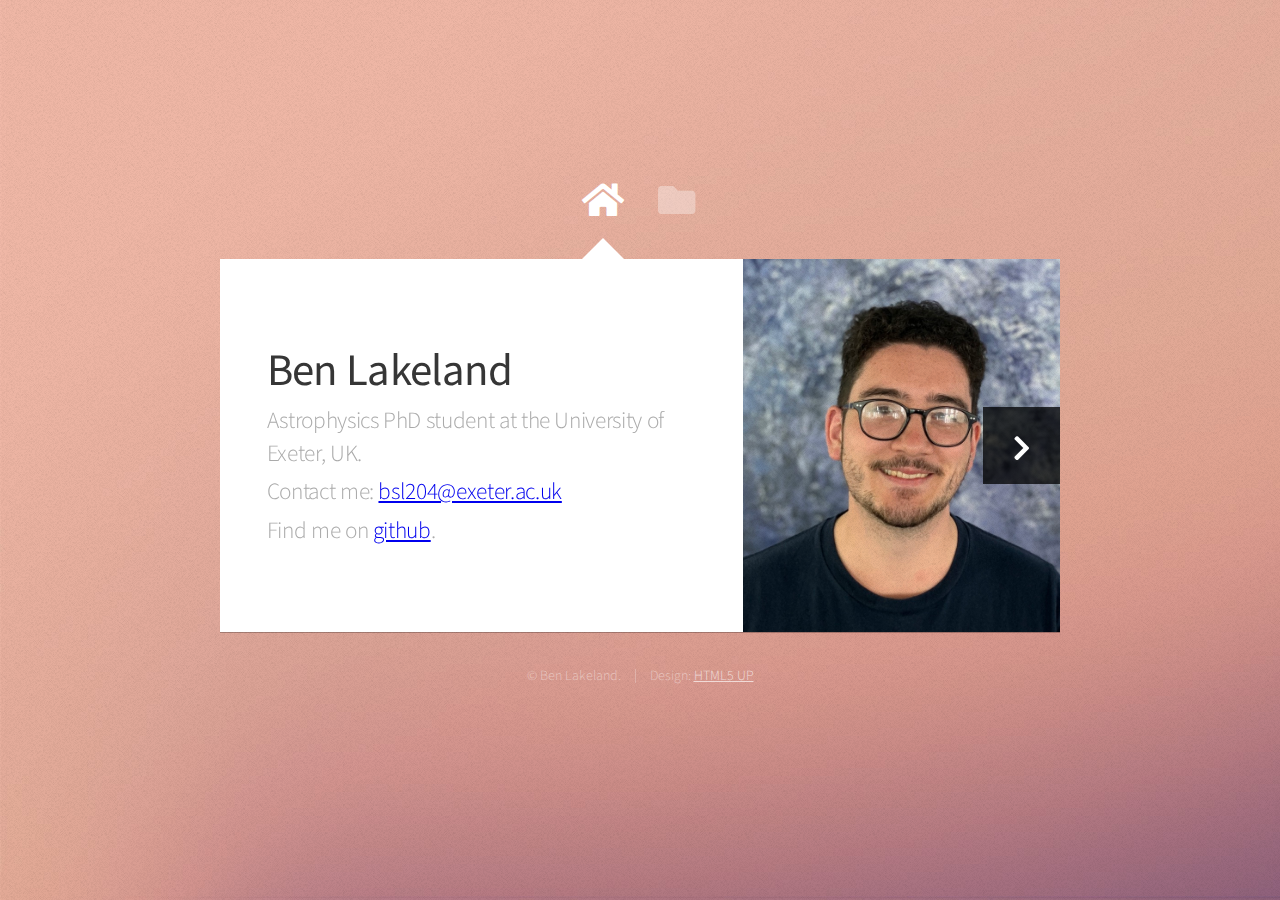
<file: index.html>
<!DOCTYPE HTML>
<!--
	Astral by HTML5 UP
	html5up.net | @ajlkn
	Free for personal and commercial use under the CCA 3.0 license (html5up.net/license)
-->
<html>
	<head>
		<title>Ben Lakeland</title>
		<meta charset="utf-8" />
		<meta name="viewport" content="width=device-width, initial-scale=1, user-scalable=no" />
		<link rel="stylesheet" href="assets/css/main.css" />
		<noscript><link rel="stylesheet" href="assets/css/noscript.css" /></noscript>
	</head>
	<body class="is-preload">

		<!-- Wrapper-->
			<div id="wrapper">

				<!-- Nav -->
					<nav id="nav">
						<a href="#" class="icon solid fa-home"><span>Home</span></a>
						<a href="#work" class="icon solid fa-folder"><span>Work</span></a>
						<!-- <a href="#contact" class="icon solid fa-envelope"><span>Contact</span></a> -->
						<!-- <a href="https://twitter.com/ajlkn" class="icon brands fa-twitter"><span>Twitter</span></a> -->
					</nav>

				<!-- Main -->
					<div id="main">

						<!-- Me -->
							<article id="home" class="panel intro">
								<header>
									<h1>Ben Lakeland</h1>
									<p>Astrophysics PhD student at the University of Exeter, UK.</p>
									<p>Contact me: <a href="mailto:bsl204@exeter.ac.uk">bsl204@exeter.ac.uk</a></p>
									<p>Find me on <a href="https://github.com/BSLakeland/">github</a>.</p>
								</header>
								<a href="#work" class="jumplink pic">
									<span class="arrow icon solid fa-chevron-right"><span>See my work</span></span>
									<img src="images/me.jpg" alt="" />
								</a>
							</article>

						<!-- Work -->
							<article id="work" class="panel">
								<header>
									<h2>Work</h2>
								</header>
								<p> 
									My research primarily focuses on using data-driven techniques to analyse stellar and solar variability. I have also
									worked on using machine-learning techniques to identify young stellar objects using public data catalogues. My CV can be found <A href="CV.pdf"> here</A>
								</p>
								<p>My publications (published and currently under review) are listed below.</p>
								<section>
									<div class="row">
										<div class="col-12 col-12-medium col-12-small">
											<!-- <a href="#" class="image fit"><img src="images/pic01.jpg" alt=""></a> -->
											<h3>First-author papers</h3>

											<li>
												<a href="https://ui.adsabs.harvard.edu/abs/2022MNRAS.514.2736L/abstract">Lakeland & Naylor, 2022, MNRAS 514, 2</a>
											</li>
											<li>
												<a href="https://ui.adsabs.harvard.edu/abs/2023arXiv231116076L/abstract">Lakeland et al., 2024, MNRAS 527, 3</a>
											</li>
											<h3>Co-author papers</h3>
											<li>
												<a href="https://ui.adsabs.harvard.edu/abs/2023MNRAS.tmp.3121R/abstract"> Rescigno et al. (incl. Lakeland), 2024, MNRAS, 527, 3</a>
											</li>
											<li>
												<a href="https://ui.adsabs.harvard.edu/abs/2023MNRAS.523.4353E/abstract"> Elsender, Bate, Lakeland, et al., 2023, MNRAS 523, 3 </a>
											</li>
											<li>
												<a href="https://ui.adsabs.harvard.edu/abs/2023MNRAS.521..354W/abstract">Wilson, Lakeland, et al., 2023, MNRAS 521, 1</a>
											</li>
											<li>
												<a href="https://ui.adsabs.harvard.edu/abs/2021MNRAS.501.4669E/abstract">Eisner et al., 2021, MNRAS 501, 4</a>
											</li>
											<li>
												McWilliam et al. (incl. Lakeland), submitted to MNRAS
											</li>
										</div>
										<!-- <div class="col-4 col-6-medium col-12-small">
											<a href="#" class="image fit"><img src="images/pic02.jpg" alt=""></a>
										</div>
										<div class="col-4 col-6-medium col-12-small">
											<a href="#" class="image fit"><img src="images/pic03.jpg" alt=""></a>
										</div>
										<div class="col-4 col-6-medium col-12-small">
											<a href="#" class="image fit"><img src="images/pic04.jpg" alt=""></a>
										</div>
										<div class="col-4 col-6-medium col-12-small">
											<a href="#" class="image fit"><img src="images/pic05.jpg" alt=""></a>
										</div>
										<div class="col-4 col-6-medium col-12-small">
											<a href="#" class="image fit"><img src="images/pic06.jpg" alt=""></a>
										</div>
										<div class="col-4 col-6-medium col-12-small">
											<a href="#" class="image fit"><img src="images/pic07.jpg" alt=""></a>
										</div>
										<div class="col-4 col-6-medium col-12-small">
											<a href="#" class="image fit"><img src="images/pic08.jpg" alt=""></a>
										</div>
										<div class="col-4 col-6-medium col-12-small">
											<a href="#" class="image fit"><img src="images/pic09.jpg" alt=""></a>
										</div>
										<div class="col-4 col-6-medium col-12-small">
											<a href="#" class="image fit"><img src="images/pic10.jpg" alt=""></a>
										</div>
										<div class="col-4 col-6-medium col-12-small">
											<a href="#" class="image fit"><img src="images/pic11.jpg" alt=""></a>
										</div>
										<div class="col-4 col-6-medium col-12-small">
											<a href="#" class="image fit"><img src="images/pic12.jpg" alt=""></a>
										</div> -->
									</div>
								</section>
							</article>

						<!-- Contact
							<article id="contact" class="panel">
								<header>
									<h2>Contact Me</h2>
								</header>
								<form action="#" method="post">
									<div>
										<div class="row">
											<div class="col-6 col-12-medium">
												<input type="text" name="name" placeholder="Name" />
											</div>
											<div class="col-6 col-12-medium">
												<input type="text" name="email" placeholder="Email" />
											</div>
											<div class="col-12">
												<input type="text" name="subject" placeholder="Subject" />
											</div>
											<div class="col-12">
												<textarea name="message" placeholder="Message" rows="6"></textarea>
											</div>
											<div class="col-12">
												<input type="submit" value="Send Message" />
											</div>
										</div>
									</div>
								</form>
							</article> -->

					</div>

				<!-- Footer -->
					<div id="footer">
						<ul class="copyright">
							<li>&copy; Ben Lakeland.</li><li>Design: <a href="http://html5up.net">HTML5 UP</a></li>
						</ul>
					</div>

			</div>

		<!-- Scripts -->
			<script src="assets/js/jquery.min.js"></script>
			<script src="assets/js/browser.min.js"></script>
			<script src="assets/js/breakpoints.min.js"></script>
			<script src="assets/js/util.js"></script>
			<script src="assets/js/main.js"></script>

	</body>
</html>
</file>
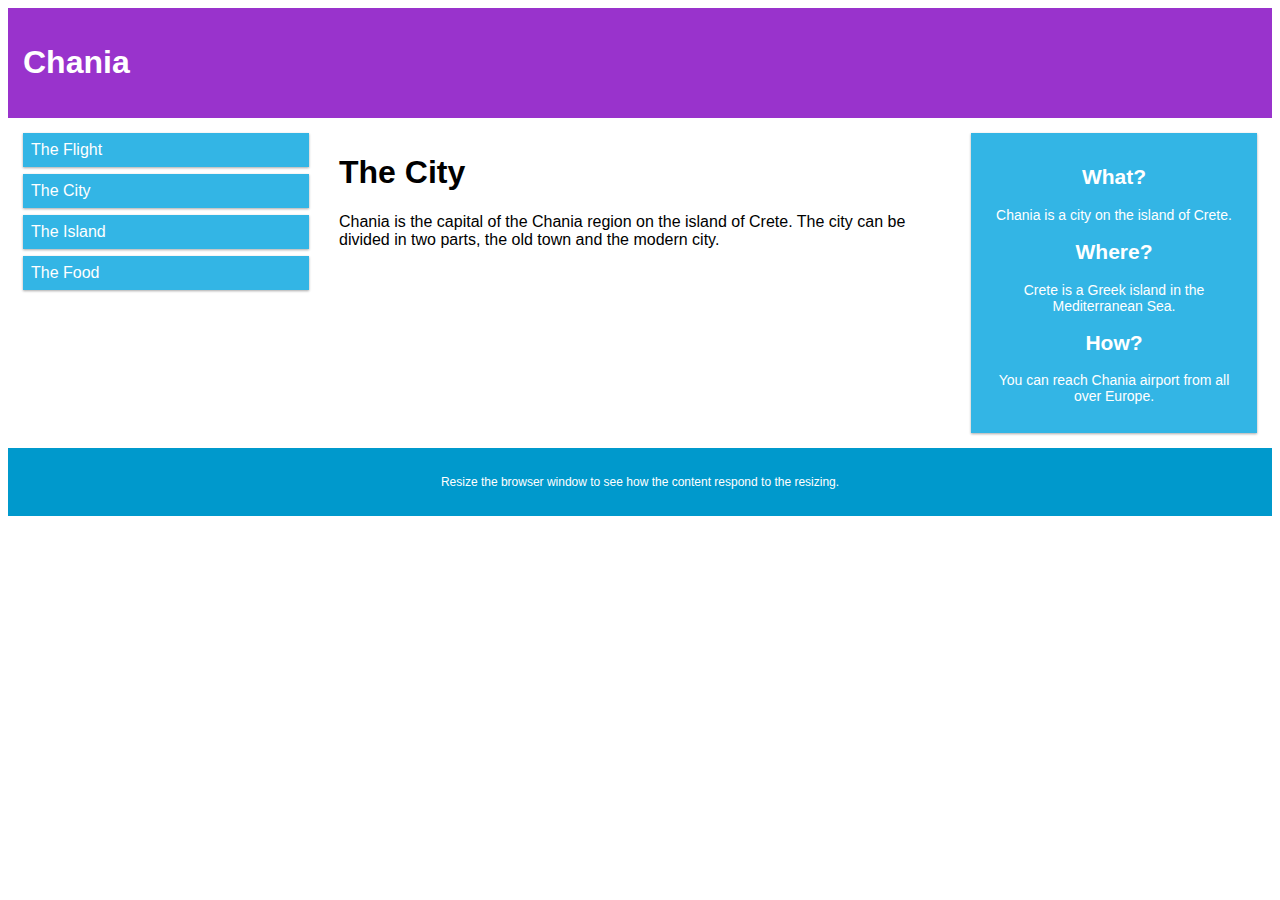
<file: old_files/example.html>
<!DOCTYPE html>
<html>

<head>
    <meta name="viewport" content="width=device-width, initial-scale=1.0">
    <style>
        * {
            box-sizing: border-box;
        }

        .row::after {
            content: "";
            clear: both;
            display: table;
        }

        [class*="col-"] {
            float: left;
            padding: 15px;
        }

        html {
            font-family: "Lucida Sans", sans-serif;
        }

        .header {
            background-color: #9933cc;
            color: #ffffff;
            padding: 15px;
        }

        .menu ul {
            list-style-type: none;
            margin: 0;
            padding: 0;
        }

        .menu li {
            padding: 8px;
            margin-bottom: 7px;
            background-color: #33b5e5;
            color: #ffffff;
            box-shadow: 0 1px 3px rgba(0, 0, 0, 0.12), 0 1px 2px rgba(0, 0, 0, 0.24);
        }

        .menu li:hover {
            background-color: #0099cc;
        }

        .aside {
            background-color: #33b5e5;
            padding: 15px;
            color: #ffffff;
            text-align: center;
            font-size: 14px;
            box-shadow: 0 1px 3px rgba(0, 0, 0, 0.12), 0 1px 2px rgba(0, 0, 0, 0.24);
        }

        .footer {
            background-color: #0099cc;
            color: #ffffff;
            text-align: center;
            font-size: 12px;
            padding: 15px;
        }

        /* For mobile phones: */
        [class*="col-"] {
            width: 100%;
        }

        @media only screen and (min-width: 600px) {

            /* For tablets: */
            .col-s-1 {
                width: 8.33%;
            }

            .col-s-2 {
                width: 16.66%;
            }

            .col-s-3 {
                width: 25%;
            }

            .col-s-4 {
                width: 33.33%;
            }

            .col-s-5 {
                width: 41.66%;
            }

            .col-s-6 {
                width: 50%;
            }

            .col-s-7 {
                width: 58.33%;
            }

            .col-s-8 {
                width: 66.66%;
            }

            .col-s-9 {
                width: 75%;
            }

            .col-s-10 {
                width: 83.33%;
            }

            .col-s-11 {
                width: 91.66%;
            }

            .col-s-12 {
                width: 100%;
            }
        }

        @media only screen and (min-width: 768px) {

            /* For desktop: */
            .col-1 {
                width: 8.33%;
            }

            .col-2 {
                width: 16.66%;
            }

            .col-3 {
                width: 25%;
            }

            .col-4 {
                width: 33.33%;
            }

            .col-5 {
                width: 41.66%;
            }

            .col-6 {
                width: 50%;
            }

            .col-7 {
                width: 58.33%;
            }

            .col-8 {
                width: 66.66%;
            }

            .col-9 {
                width: 75%;
            }

            .col-10 {
                width: 83.33%;
            }

            .col-11 {
                width: 91.66%;
            }

            .col-12 {
                width: 100%;
            }
        }
    </style>
</head>

<body>

    <div class="header">
        <h1>Chania</h1>
    </div>

    <div class="row">
        <div class="col-3 col-s-3 menu">
            <ul>
                <li>The Flight</li>
                <li>The City</li>
                <li>The Island</li>
                <li>The Food</li>
            </ul>
        </div>

        <div class="col-6 col-s-9">
            <h1>The City</h1>
            <p>Chania is the capital of the Chania region on the island of Crete. The city can be divided in two parts,
                the old town and the modern city.</p>
        </div>

        <div class="col-3 col-s-12">
            <div class="aside">
                <h2>What?</h2>
                <p>Chania is a city on the island of Crete.</p>
                <h2>Where?</h2>
                <p>Crete is a Greek island in the Mediterranean Sea.</p>
                <h2>How?</h2>
                <p>You can reach Chania airport from all over Europe.</p>
            </div>
        </div>
    </div>

    <div class="footer">
        <p>Resize the browser window to see how the content respond to the resizing.</p>
    </div>

</body>

</html>
</file>
<file: assets/css/noscript.css>
/*
	Astral by HTML5 UP
	html5up.net | @ajlkn
	Free for personal and commercial use under the CCA 3.0 license (html5up.net/license)
*/

/* Wrapper */

	#wrapper {
		opacity: 1 !important;
	}

/* Nav */

	#nav a {
		opacity: 1.0;
	}

		#nav a:before, #nav a:after {
			display: none;
		}

		#nav a span {
			top: 0;
			opacity: 1.0;
		}

			#nav a span:after {
				display: none;
			}

/* Main */

	#main {
		background: none;
		box-shadow: none;
	}

		#main > .panel {
			background: #ffffff;
			margin-bottom: 2em;
		}

			#main > .panel:last-child {
				margin-bottom: 0;
			}
</file>
<file: assets/css/main.css>
@import url("https://fonts.googleapis.com/css?family=Source+Sans+Pro:300,400,300italic,400italic");
@import url("fontawesome-all.min.css");

/*
	Astral by HTML5 UP
	html5up.net | @ajlkn
	Free for personal and commercial use under the CCA 3.0 license (html5up.net/license)
*/

html, body, div, span, applet, object,
iframe, h1, h2, h3, h4, h5, h6, p, blockquote,
pre, a, abbr, acronym, address, big, cite,
code, del, dfn, em, img, ins, kbd, q, s, samp,
small, strike, strong, sub, sup, tt, var, b,
u, i, center, dl, dt, dd, ol, ul, li, fieldset,
form, label, legend, table, caption, tbody,
tfoot, thead, tr, th, td, article, aside,
canvas, details, embed, figure, figcaption,
footer, header, hgroup, menu, nav, output, ruby,
section, summary, time, mark, audio, video {
	margin: 0;
	padding: 0;
	border: 0;
	font-size: 100%;
	font: inherit;
	vertical-align: baseline;}

article, aside, details, figcaption, figure,
footer, header, hgroup, menu, nav, section {
	display: block;}

body {
	line-height: 1;
}

ol, ul {
	list-style: none;
}

blockquote, q {
	quotes: none;
}

	blockquote:before, blockquote:after, q:before, q:after {
		content: '';
		content: none;
	}

table {
	border-collapse: collapse;
	border-spacing: 0;
}

body {
	-webkit-text-size-adjust: none;
}

mark {
	background-color: transparent;
	color: inherit;
}

input::-moz-focus-inner {
	border: 0;
	padding: 0;
}

input, select, textarea {
	-moz-appearance: none;
	-webkit-appearance: none;
	-ms-appearance: none;
	appearance: none;
}

/* Row */

	.row {
		display: flex;
		flex-wrap: wrap;
		box-sizing: border-box;
		align-items: stretch;
	}

		.row > * {
			box-sizing: border-box;
		}

		.row.gtr-uniform > * > :last-child {
			margin-bottom: 0;
		}

		.row.aln-left {
			justify-content: flex-start;
		}

		.row.aln-center {
			justify-content: center;
		}

		.row.aln-right {
			justify-content: flex-end;
		}

		.row.aln-top {
			align-items: flex-start;
		}

		.row.aln-middle {
			align-items: center;
		}

		.row.aln-bottom {
			align-items: flex-end;
		}

		.row > .imp {
			order: -1;
		}

		.row > .col-1 {
			width: 8.33333%;
		}

		.row > .off-1 {
			margin-left: 8.33333%;
		}

		.row > .col-2 {
			width: 16.66667%;
		}

		.row > .off-2 {
			margin-left: 16.66667%;
		}

		.row > .col-3 {
			width: 25%;
		}

		.row > .off-3 {
			margin-left: 25%;
		}

		.row > .col-4 {
			width: 33.33333%;
		}

		.row > .off-4 {
			margin-left: 33.33333%;
		}

		.row > .col-5 {
			width: 41.66667%;
		}

		.row > .off-5 {
			margin-left: 41.66667%;
		}

		.row > .col-6 {
			width: 50%;
		}

		.row > .off-6 {
			margin-left: 50%;
		}

		.row > .col-7 {
			width: 58.33333%;
		}

		.row > .off-7 {
			margin-left: 58.33333%;
		}

		.row > .col-8 {
			width: 66.66667%;
		}

		.row > .off-8 {
			margin-left: 66.66667%;
		}

		.row > .col-9 {
			width: 75%;
		}

		.row > .off-9 {
			margin-left: 75%;
		}

		.row > .col-10 {
			width: 83.33333%;
		}

		.row > .off-10 {
			margin-left: 83.33333%;
		}

		.row > .col-11 {
			width: 91.66667%;
		}

		.row > .off-11 {
			margin-left: 91.66667%;
		}

		.row > .col-12 {
			width: 100%;
		}

		.row > .off-12 {
			margin-left: 100%;
		}

		.row.gtr-0 {
			margin-top: 0em;
			margin-left: 0em;
		}

			.row.gtr-0 > * {
				padding: 0em 0 0 0em;
			}

			.row.gtr-0.gtr-uniform {
				margin-top: 0em;
			}

				.row.gtr-0.gtr-uniform > * {
					padding-top: 0em;
				}

		.row.gtr-25 {
			margin-top: -0.3125em;
			margin-left: -0.3125em;
		}

			.row.gtr-25 > * {
				padding: 0.3125em 0 0 0.3125em;
			}

			.row.gtr-25.gtr-uniform {
				margin-top: -0.3125em;
			}

				.row.gtr-25.gtr-uniform > * {
					padding-top: 0.3125em;
				}

		.row.gtr-50 {
			margin-top: -0.625em;
			margin-left: -0.625em;
		}

			.row.gtr-50 > * {
				padding: 0.625em 0 0 0.625em;
			}

			.row.gtr-50.gtr-uniform {
				margin-top: -0.625em;
			}

				.row.gtr-50.gtr-uniform > * {
					padding-top: 0.625em;
				}

		.row {
			margin-top: -1.25em;
			margin-left: -1.25em;
		}

			.row > * {
				padding: 1.25em 0 0 1.25em;
			}

			.row.gtr-uniform {
				margin-top: -1.25em;
			}

				.row.gtr-uniform > * {
					padding-top: 1.25em;
				}

		.row.gtr-150 {
			margin-top: -1.875em;
			margin-left: -1.875em;
		}

			.row.gtr-150 > * {
				padding: 1.875em 0 0 1.875em;
			}

			.row.gtr-150.gtr-uniform {
				margin-top: -1.875em;
			}

				.row.gtr-150.gtr-uniform > * {
					padding-top: 1.875em;
				}

		.row.gtr-200 {
			margin-top: -2.5em;
			margin-left: -2.5em;
		}

			.row.gtr-200 > * {
				padding: 2.5em 0 0 2.5em;
			}

			.row.gtr-200.gtr-uniform {
				margin-top: -2.5em;
			}

				.row.gtr-200.gtr-uniform > * {
					padding-top: 2.5em;
				}

		@media screen and (max-width: 1680px) {

			.row {
				display: flex;
				flex-wrap: wrap;
				box-sizing: border-box;
				align-items: stretch;
			}

				.row > * {
					box-sizing: border-box;
				}

				.row.gtr-uniform > * > :last-child {
					margin-bottom: 0;
				}

				.row.aln-left {
					justify-content: flex-start;
				}

				.row.aln-center {
					justify-content: center;
				}

				.row.aln-right {
					justify-content: flex-end;
				}

				.row.aln-top {
					align-items: flex-start;
				}

				.row.aln-middle {
					align-items: center;
				}

				.row.aln-bottom {
					align-items: flex-end;
				}

				.row > .imp-xlarge {
					order: -1;
				}

				.row > .col-1-xlarge {
					width: 8.33333%;
				}

				.row > .off-1-xlarge {
					margin-left: 8.33333%;
				}

				.row > .col-2-xlarge {
					width: 16.66667%;
				}

				.row > .off-2-xlarge {
					margin-left: 16.66667%;
				}

				.row > .col-3-xlarge {
					width: 25%;
				}

				.row > .off-3-xlarge {
					margin-left: 25%;
				}

				.row > .col-4-xlarge {
					width: 33.33333%;
				}

				.row > .off-4-xlarge {
					margin-left: 33.33333%;
				}

				.row > .col-5-xlarge {
					width: 41.66667%;
				}

				.row > .off-5-xlarge {
					margin-left: 41.66667%;
				}

				.row > .col-6-xlarge {
					width: 50%;
				}

				.row > .off-6-xlarge {
					margin-left: 50%;
				}

				.row > .col-7-xlarge {
					width: 58.33333%;
				}

				.row > .off-7-xlarge {
					margin-left: 58.33333%;
				}

				.row > .col-8-xlarge {
					width: 66.66667%;
				}

				.row > .off-8-xlarge {
					margin-left: 66.66667%;
				}

				.row > .col-9-xlarge {
					width: 75%;
				}

				.row > .off-9-xlarge {
					margin-left: 75%;
				}

				.row > .col-10-xlarge {
					width: 83.33333%;
				}

				.row > .off-10-xlarge {
					margin-left: 83.33333%;
				}

				.row > .col-11-xlarge {
					width: 91.66667%;
				}

				.row > .off-11-xlarge {
					margin-left: 91.66667%;
				}

				.row > .col-12-xlarge {
					width: 100%;
				}

				.row > .off-12-xlarge {
					margin-left: 100%;
				}

				.row.gtr-0 {
					margin-top: 0em;
					margin-left: 0em;
				}

					.row.gtr-0 > * {
						padding: 0em 0 0 0em;
					}

					.row.gtr-0.gtr-uniform {
						margin-top: 0em;
					}

						.row.gtr-0.gtr-uniform > * {
							padding-top: 0em;
						}

				.row.gtr-25 {
					margin-top: -0.3125em;
					margin-left: -0.3125em;
				}

					.row.gtr-25 > * {
						padding: 0.3125em 0 0 0.3125em;
					}

					.row.gtr-25.gtr-uniform {
						margin-top: -0.3125em;
					}

						.row.gtr-25.gtr-uniform > * {
							padding-top: 0.3125em;
						}

				.row.gtr-50 {
					margin-top: -0.625em;
					margin-left: -0.625em;
				}

					.row.gtr-50 > * {
						padding: 0.625em 0 0 0.625em;
					}

					.row.gtr-50.gtr-uniform {
						margin-top: -0.625em;
					}

						.row.gtr-50.gtr-uniform > * {
							padding-top: 0.625em;
						}

				.row {
					margin-top: -1.25em;
					margin-left: -1.25em;
				}

					.row > * {
						padding: 1.25em 0 0 1.25em;
					}

					.row.gtr-uniform {
						margin-top: -1.25em;
					}

						.row.gtr-uniform > * {
							padding-top: 1.25em;
						}

				.row.gtr-150 {
					margin-top: -1.875em;
					margin-left: -1.875em;
				}

					.row.gtr-150 > * {
						padding: 1.875em 0 0 1.875em;
					}

					.row.gtr-150.gtr-uniform {
						margin-top: -1.875em;
					}

						.row.gtr-150.gtr-uniform > * {
							padding-top: 1.875em;
						}

				.row.gtr-200 {
					margin-top: -2.5em;
					margin-left: -2.5em;
				}

					.row.gtr-200 > * {
						padding: 2.5em 0 0 2.5em;
					}

					.row.gtr-200.gtr-uniform {
						margin-top: -2.5em;
					}

						.row.gtr-200.gtr-uniform > * {
							padding-top: 2.5em;
						}

		}

		@media screen and (max-width: 1280px) {

			.row {
				display: flex;
				flex-wrap: wrap;
				box-sizing: border-box;
				align-items: stretch;
			}

				.row > * {
					box-sizing: border-box;
				}

				.row.gtr-uniform > * > :last-child {
					margin-bottom: 0;
				}

				.row.aln-left {
					justify-content: flex-start;
				}

				.row.aln-center {
					justify-content: center;
				}

				.row.aln-right {
					justify-content: flex-end;
				}

				.row.aln-top {
					align-items: flex-start;
				}

				.row.aln-middle {
					align-items: center;
				}

				.row.aln-bottom {
					align-items: flex-end;
				}

				.row > .imp-large {
					order: -1;
				}

				.row > .col-1-large {
					width: 8.33333%;
				}

				.row > .off-1-large {
					margin-left: 8.33333%;
				}

				.row > .col-2-large {
					width: 16.66667%;
				}

				.row > .off-2-large {
					margin-left: 16.66667%;
				}

				.row > .col-3-large {
					width: 25%;
				}

				.row > .off-3-large {
					margin-left: 25%;
				}

				.row > .col-4-large {
					width: 33.33333%;
				}

				.row > .off-4-large {
					margin-left: 33.33333%;
				}

				.row > .col-5-large {
					width: 41.66667%;
				}

				.row > .off-5-large {
					margin-left: 41.66667%;
				}

				.row > .col-6-large {
					width: 50%;
				}

				.row > .off-6-large {
					margin-left: 50%;
				}

				.row > .col-7-large {
					width: 58.33333%;
				}

				.row > .off-7-large {
					margin-left: 58.33333%;
				}

				.row > .col-8-large {
					width: 66.66667%;
				}

				.row > .off-8-large {
					margin-left: 66.66667%;
				}

				.row > .col-9-large {
					width: 75%;
				}

				.row > .off-9-large {
					margin-left: 75%;
				}

				.row > .col-10-large {
					width: 83.33333%;
				}

				.row > .off-10-large {
					margin-left: 83.33333%;
				}

				.row > .col-11-large {
					width: 91.66667%;
				}

				.row > .off-11-large {
					margin-left: 91.66667%;
				}

				.row > .col-12-large {
					width: 100%;
				}

				.row > .off-12-large {
					margin-left: 100%;
				}

				.row.gtr-0 {
					margin-top: 0em;
					margin-left: 0em;
				}

					.row.gtr-0 > * {
						padding: 0em 0 0 0em;
					}

					.row.gtr-0.gtr-uniform {
						margin-top: 0em;
					}

						.row.gtr-0.gtr-uniform > * {
							padding-top: 0em;
						}

				.row.gtr-25 {
					margin-top: -0.3125em;
					margin-left: -0.3125em;
				}

					.row.gtr-25 > * {
						padding: 0.3125em 0 0 0.3125em;
					}

					.row.gtr-25.gtr-uniform {
						margin-top: -0.3125em;
					}

						.row.gtr-25.gtr-uniform > * {
							padding-top: 0.3125em;
						}

				.row.gtr-50 {
					margin-top: -0.625em;
					margin-left: -0.625em;
				}

					.row.gtr-50 > * {
						padding: 0.625em 0 0 0.625em;
					}

					.row.gtr-50.gtr-uniform {
						margin-top: -0.625em;
					}

						.row.gtr-50.gtr-uniform > * {
							padding-top: 0.625em;
						}

				.row {
					margin-top: -1.25em;
					margin-left: -1.25em;
				}

					.row > * {
						padding: 1.25em 0 0 1.25em;
					}

					.row.gtr-uniform {
						margin-top: -1.25em;
					}

						.row.gtr-uniform > * {
							padding-top: 1.25em;
						}

				.row.gtr-150 {
					margin-top: -1.875em;
					margin-left: -1.875em;
				}

					.row.gtr-150 > * {
						padding: 1.875em 0 0 1.875em;
					}

					.row.gtr-150.gtr-uniform {
						margin-top: -1.875em;
					}

						.row.gtr-150.gtr-uniform > * {
							padding-top: 1.875em;
						}

				.row.gtr-200 {
					margin-top: -2.5em;
					margin-left: -2.5em;
				}

					.row.gtr-200 > * {
						padding: 2.5em 0 0 2.5em;
					}

					.row.gtr-200.gtr-uniform {
						margin-top: -2.5em;
					}

						.row.gtr-200.gtr-uniform > * {
							padding-top: 2.5em;
						}

		}

		@media screen and (max-width: 980px) {

			.row {
				display: flex;
				flex-wrap: wrap;
				box-sizing: border-box;
				align-items: stretch;
			}

				.row > * {
					box-sizing: border-box;
				}

				.row.gtr-uniform > * > :last-child {
					margin-bottom: 0;
				}

				.row.aln-left {
					justify-content: flex-start;
				}

				.row.aln-center {
					justify-content: center;
				}

				.row.aln-right {
					justify-content: flex-end;
				}

				.row.aln-top {
					align-items: flex-start;
				}

				.row.aln-middle {
					align-items: center;
				}

				.row.aln-bottom {
					align-items: flex-end;
				}

				.row > .imp-medium {
					order: -1;
				}

				.row > .col-1-medium {
					width: 8.33333%;
				}

				.row > .off-1-medium {
					margin-left: 8.33333%;
				}

				.row > .col-2-medium {
					width: 16.66667%;
				}

				.row > .off-2-medium {
					margin-left: 16.66667%;
				}

				.row > .col-3-medium {
					width: 25%;
				}

				.row > .off-3-medium {
					margin-left: 25%;
				}

				.row > .col-4-medium {
					width: 33.33333%;
				}

				.row > .off-4-medium {
					margin-left: 33.33333%;
				}

				.row > .col-5-medium {
					width: 41.66667%;
				}

				.row > .off-5-medium {
					margin-left: 41.66667%;
				}

				.row > .col-6-medium {
					width: 50%;
				}

				.row > .off-6-medium {
					margin-left: 50%;
				}

				.row > .col-7-medium {
					width: 58.33333%;
				}

				.row > .off-7-medium {
					margin-left: 58.33333%;
				}

				.row > .col-8-medium {
					width: 66.66667%;
				}

				.row > .off-8-medium {
					margin-left: 66.66667%;
				}

				.row > .col-9-medium {
					width: 75%;
				}

				.row > .off-9-medium {
					margin-left: 75%;
				}

				.row > .col-10-medium {
					width: 83.33333%;
				}

				.row > .off-10-medium {
					margin-left: 83.33333%;
				}

				.row > .col-11-medium {
					width: 91.66667%;
				}

				.row > .off-11-medium {
					margin-left: 91.66667%;
				}

				.row > .col-12-medium {
					width: 100%;
				}

				.row > .off-12-medium {
					margin-left: 100%;
				}

				.row.gtr-0 {
					margin-top: 0em;
					margin-left: 0em;
				}

					.row.gtr-0 > * {
						padding: 0em 0 0 0em;
					}

					.row.gtr-0.gtr-uniform {
						margin-top: 0em;
					}

						.row.gtr-0.gtr-uniform > * {
							padding-top: 0em;
						}

				.row.gtr-25 {
					margin-top: -0.3125em;
					margin-left: -0.3125em;
				}

					.row.gtr-25 > * {
						padding: 0.3125em 0 0 0.3125em;
					}

					.row.gtr-25.gtr-uniform {
						margin-top: -0.3125em;
					}

						.row.gtr-25.gtr-uniform > * {
							padding-top: 0.3125em;
						}

				.row.gtr-50 {
					margin-top: -0.625em;
					margin-left: -0.625em;
				}

					.row.gtr-50 > * {
						padding: 0.625em 0 0 0.625em;
					}

					.row.gtr-50.gtr-uniform {
						margin-top: -0.625em;
					}

						.row.gtr-50.gtr-uniform > * {
							padding-top: 0.625em;
						}

				.row {
					margin-top: -1.25em;
					margin-left: -1.25em;
				}

					.row > * {
						padding: 1.25em 0 0 1.25em;
					}

					.row.gtr-uniform {
						margin-top: -1.25em;
					}

						.row.gtr-uniform > * {
							padding-top: 1.25em;
						}

				.row.gtr-150 {
					margin-top: -1.875em;
					margin-left: -1.875em;
				}

					.row.gtr-150 > * {
						padding: 1.875em 0 0 1.875em;
					}

					.row.gtr-150.gtr-uniform {
						margin-top: -1.875em;
					}

						.row.gtr-150.gtr-uniform > * {
							padding-top: 1.875em;
						}

				.row.gtr-200 {
					margin-top: -2.5em;
					margin-left: -2.5em;
				}

					.row.gtr-200 > * {
						padding: 2.5em 0 0 2.5em;
					}

					.row.gtr-200.gtr-uniform {
						margin-top: -2.5em;
					}

						.row.gtr-200.gtr-uniform > * {
							padding-top: 2.5em;
						}

		}

		@media screen and (max-width: 736px) {

			.row {
				display: flex;
				flex-wrap: wrap;
				box-sizing: border-box;
				align-items: stretch;
			}

				.row > * {
					box-sizing: border-box;
				}

				.row.gtr-uniform > * > :last-child {
					margin-bottom: 0;
				}

				.row.aln-left {
					justify-content: flex-start;
				}

				.row.aln-center {
					justify-content: center;
				}

				.row.aln-right {
					justify-content: flex-end;
				}

				.row.aln-top {
					align-items: flex-start;
				}

				.row.aln-middle {
					align-items: center;
				}

				.row.aln-bottom {
					align-items: flex-end;
				}

				.row > .imp-small {
					order: -1;
				}

				.row > .col-1-small {
					width: 8.33333%;
				}

				.row > .off-1-small {
					margin-left: 8.33333%;
				}

				.row > .col-2-small {
					width: 16.66667%;
				}

				.row > .off-2-small {
					margin-left: 16.66667%;
				}

				.row > .col-3-small {
					width: 25%;
				}

				.row > .off-3-small {
					margin-left: 25%;
				}

				.row > .col-4-small {
					width: 33.33333%;
				}

				.row > .off-4-small {
					margin-left: 33.33333%;
				}

				.row > .col-5-small {
					width: 41.66667%;
				}

				.row > .off-5-small {
					margin-left: 41.66667%;
				}

				.row > .col-6-small {
					width: 50%;
				}

				.row > .off-6-small {
					margin-left: 50%;
				}

				.row > .col-7-small {
					width: 58.33333%;
				}

				.row > .off-7-small {
					margin-left: 58.33333%;
				}

				.row > .col-8-small {
					width: 66.66667%;
				}

				.row > .off-8-small {
					margin-left: 66.66667%;
				}

				.row > .col-9-small {
					width: 75%;
				}

				.row > .off-9-small {
					margin-left: 75%;
				}

				.row > .col-10-small {
					width: 83.33333%;
				}

				.row > .off-10-small {
					margin-left: 83.33333%;
				}

				.row > .col-11-small {
					width: 91.66667%;
				}

				.row > .off-11-small {
					margin-left: 91.66667%;
				}

				.row > .col-12-small {
					width: 100%;
				}

				.row > .off-12-small {
					margin-left: 100%;
				}

				.row.gtr-0 {
					margin-top: 0em;
					margin-left: 0em;
				}

					.row.gtr-0 > * {
						padding: 0em 0 0 0em;
					}

					.row.gtr-0.gtr-uniform {
						margin-top: 0em;
					}

						.row.gtr-0.gtr-uniform > * {
							padding-top: 0em;
						}

				.row.gtr-25 {
					margin-top: -0.3125em;
					margin-left: -0.3125em;
				}

					.row.gtr-25 > * {
						padding: 0.3125em 0 0 0.3125em;
					}

					.row.gtr-25.gtr-uniform {
						margin-top: -0.3125em;
					}

						.row.gtr-25.gtr-uniform > * {
							padding-top: 0.3125em;
						}

				.row.gtr-50 {
					margin-top: -0.625em;
					margin-left: -0.625em;
				}

					.row.gtr-50 > * {
						padding: 0.625em 0 0 0.625em;
					}

					.row.gtr-50.gtr-uniform {
						margin-top: -0.625em;
					}

						.row.gtr-50.gtr-uniform > * {
							padding-top: 0.625em;
						}

				.row {
					margin-top: -1.25em;
					margin-left: -1.25em;
				}

					.row > * {
						padding: 1.25em 0 0 1.25em;
					}

					.row.gtr-uniform {
						margin-top: -1.25em;
					}

						.row.gtr-uniform > * {
							padding-top: 1.25em;
						}

				.row.gtr-150 {
					margin-top: -1.875em;
					margin-left: -1.875em;
				}

					.row.gtr-150 > * {
						padding: 1.875em 0 0 1.875em;
					}

					.row.gtr-150.gtr-uniform {
						margin-top: -1.875em;
					}

						.row.gtr-150.gtr-uniform > * {
							padding-top: 1.875em;
						}

				.row.gtr-200 {
					margin-top: -2.5em;
					margin-left: -2.5em;
				}

					.row.gtr-200 > * {
						padding: 2.5em 0 0 2.5em;
					}

					.row.gtr-200.gtr-uniform {
						margin-top: -2.5em;
					}

						.row.gtr-200.gtr-uniform > * {
							padding-top: 2.5em;
						}

		}

/* Basic */

	html {
		box-sizing: border-box;
	}

	*, *:before, *:after {
		box-sizing: inherit;
	}

	body {
		background-image: url("images/overlay.png"), url("images/bg.jpg");
		background-repeat: repeat, no-repeat;
		background-size: auto, 100% 100%;
		background-attachment: fixed;
		overflow-y: scroll;
	}

		body.is-preload *, body.is-preload *:before, body.is-preload *:after {
			-moz-animation: none !important;
			-webkit-animation: none !important;
			-ms-animation: none !important;
			animation: none !important;
			-moz-transition: none !important;
			-webkit-transition: none !important;
			-ms-transition: none !important;
			transition: none !important;
		}

	body, input, textarea, select {
		font-family: 'Source Sans Pro', sans-serif;
		font-weight: 300;
		color: #777777;
		font-size: 20pt;
		line-height: 1.75em;
	}

		@media screen and (max-width: 1680px) {

			body, input, textarea, select {
				font-size: 15pt;
			}

		}

		@media screen and (max-width: 1280px) {

			body, input, textarea, select {
				font-size: 14pt;
			}

		}

		@media screen and (max-width: 736px) {

			body, input, textarea, select {
				font-size: 12pt;
			}

		}

		@media screen and (max-width: 360px) {

			body, input, textarea, select {
				font-size: 11pt;
			}

		}

	strong, b, h1, h2, h3, h4, h5, h6 {
		font-weight: 400;
		color: #363636;
	}

	h1 {
		font-size: 2.4em;
		letter-spacing: -0.015em;
	}

	h2 {
		font-size: 1.8em;
		letter-spacing: -0.015em;
	}

	h3, h4, h5, h6 {
		font-size: 1.25em;
		letter-spacing: -0.015em;
	}

	@media screen and (max-width: 736px) {

		h1 {
			font-size: 1.75em;
		}

		h2 {
			font-size: 1.375em;
		}

		h3, h4, h5, h6 {
			font-size: 1em;
		}

	}

	blockquote {
		border-left: solid 0.5em #ddd;
		padding: 1em 0 1em 2em;
		font-style: italic;
	}

	em, i {
		font-style: italic;
	}

	hr {
		border: 0;
		border-top: solid 1px #ddd;
		padding: 1.5em 0 0 0;
		margin: 1.75em 0 0 0;
	}

	sub {
		position: relative;
		top: 0.5em;
		font-size: 0.8em;
	}

	sup {
		position: relative;
		top: -0.5em;
		font-size: 0.8em;
	}

	br.clear {
		clear: both;
	}

	p, ul, ol, dl, table, blockquote, form {
		margin-bottom: 2em;
	}

/* Table */

	table {
		width: 100%;
	}

		table.default tbody tr {
			border-bottom: solid 1px #f4f4f4;
		}

		table.default td {
			padding: 0.5em 1em 0.5em 1em;
		}

		table.default th {
			text-align: left;
			font-weight: 400;
			padding: 0.5em 1em 0.5em 1em;
		}

		table.default thead {
			border-bottom: solid 2px #f4f4f4;
		}

/* Form */

	form label {
		display: block;
		font-weight: 400;
		color: #363636;
		margin: 0 0 1em 0;
	}

	form input[type="text"],
	form input[type="email"],
	form input[type="password"],
	form select,
	form textarea {
		-webkit-appearance: none;
		border: 0;
		background: #f4f4f4;
		padding: 0.75em;
		width: 100%;
		-moz-transition: background-color .25s ease-in-out;
		-webkit-transition: background-color .25s ease-in-out;
		-ms-transition: background-color .25s ease-in-out;
		transition: background-color .25s ease-in-out;
	}

		form input[type="text"]:focus,
		form input[type="email"]:focus,
		form input[type="password"]:focus,
		form select:focus,
		form textarea:focus {
			background: #f8f8f8;
		}

	form input[type="text"],
	form input[type="email"],
	form input[type="password"],
	form select {
		line-height: 1.35em;
	}

	form ::-webkit-input-placeholder {
		color: #999;
	}

	form :-moz-placeholder {
		color: #999;
	}

	form ::-moz-placeholder {
		color: #999;
	}

	form :-ms-input-placeholder {
		color: #999;
	}

/* Section/Article */

	section, article {
		margin-bottom: 3em;
	}

		section > :last-child, section:last-child, article > :last-child, article:last-child {
			margin-bottom: 0;
		}

	header {
		margin: 0 0 1.5em 0;
	}

		header > p {
			margin: 0.5em 0 0 0;
			color: #aaa;
		}

		@media screen and (max-width: 736px) {

			header {
				margin: 0 0 1em 0;
			}

		}

/* Image */

	.image {
		display: inline-block;
	}

		.image img {
			display: block;
			width: 100%;
		}

		.image.fit {
			display: block;
			width: 100%;
		}

		.image.featured {
			display: block;
			width: 100%;
			margin: 0 0 2em 0;
		}

		.image.left {
			float: left;
			margin: 0 2em 2em 0;
		}

		.image.centered {
			display: block;
			margin: 0 0 2em 0;
		}

			.image.centered img {
				margin: 0 auto;
				width: auto;
			}

/* Button */

	input[type="button"],
	input[type="submit"],
	input[type="reset"],
	button,
	.button {
		-moz-transition: background-color .25s ease-in-out;
		-webkit-transition: background-color .25s ease-in-out;
		-ms-transition: background-color .25s ease-in-out;
		transition: background-color .25s ease-in-out;
		-webkit-appearance: none;
		display: inline-block;
		background-color: #222222;
		color: #ffffff;
		border: 0;
		cursor: pointer;
		outline: 0;
		padding: 0.7em 1.5em 0.7em 1.5em;
	}

		input[type="button"]:hover,
		input[type="submit"]:hover,
		input[type="reset"]:hover,
		button:hover,
		.button:hover {
			background-color: #333333;
		}

		input[type="button"]:active,
		input[type="submit"]:active,
		input[type="reset"]:active,
		button:active,
		.button:active {
			background-color: #444444;
		}

		input[type="button"].alt,
		input[type="submit"].alt,
		input[type="reset"].alt,
		button.alt,
		.button.alt {
			background-color: #777777;
		}

			input[type="button"].alt:hover,
			input[type="submit"].alt:hover,
			input[type="reset"].alt:hover,
			button.alt:hover,
			.button.alt:hover {
				background-color: #888888;
			}

			input[type="button"].alt:active,
			input[type="submit"].alt:active,
			input[type="reset"].alt:active,
			button.alt:active,
			.button.alt:active {
				background-color: #999999;
			}

		input[type="button"].small,
		input[type="submit"].small,
		input[type="reset"].small,
		button.small,
		.button.small {
			font-size: 0.75em;
		}

		input[type="button"].large,
		input[type="submit"].large,
		input[type="reset"].large,
		button.large,
		.button.large {
			font-size: 1.25em;
			padding: 0.5em 1.25em 0.5em 1.25em;
		}

		input[type="button"].xlarge,
		input[type="submit"].xlarge,
		input[type="reset"].xlarge,
		button.xlarge,
		.button.xlarge {
			font-size: 1.5em;
			padding: 0.5em 1.25em 0.5em 1.25em;
		}

		@media screen and (max-width: 736px) {

			input[type="button"],
			input[type="submit"],
			input[type="reset"],
			button,
			.button {
				width: 100%;
			}

		}

/* List */

	ul {
		list-style: disc;
		padding-left: 1em;
	}

		ul li {
			padding-left: 0.5em;
		}

	ol {
		list-style: decimal;
		padding-left: 1.25em;
	}

		ol li {
			padding-left: 0.25em;
		}

/* Actions */

	ul.actions {
		list-style: none;
		padding-left: 0;
	}

		ul.actions li {
			display: inline-block;
			padding-left: 0;
			margin: 0 0 0 0.5em;
		}

			ul.actions li:first-child {
				margin-left: 0;
			}

		@media screen and (max-width: 736px) {

			ul.actions li {
				display: block;
				margin: 0.75em 0 0 0;
			}

				ul.actions li:first-child {
					margin-top: 0;
				}

		}

/* Icons */

	.icon {
		text-decoration: none;
		position: relative;
		text-decoration: none;
	}

		.icon:before {
			-moz-osx-font-smoothing: grayscale;
			-webkit-font-smoothing: antialiased;
			display: inline-block;
			font-style: normal;
			font-variant: normal;
			text-rendering: auto;
			line-height: 1;
			text-transform: none !important;
			font-family: 'Font Awesome 5 Free';
			font-weight: 400;
		}

		.icon.solid:before {
			font-weight: 900;
		}

		.icon.brands:before {
			font-family: 'Font Awesome 5 Brands';
		}

		.icon:before {
			line-height: inherit;
		}

		.icon > .label {
			display: none;
		}

/* Nav */

	#nav {
		text-align: center;
		height: 4.25em;
		cursor: default;
	}

		#nav a {
			position: relative;
			display: inline-block;
			color: #ffffff;
			width: 1em;
			height: 1em;
			line-height: 0.9em;
			font-size: 2.5em;
			margin: 0 0.25em 0 0.25em;
			opacity: 0.35;
			outline: 0;
			-moz-transition: opacity .25s ease-in-out;
			-webkit-transition: opacity .25s ease-in-out;
			-ms-transition: opacity .25s ease-in-out;
			transition: opacity .25s ease-in-out;
		}

			#nav a.icon:before {
				padding-right: 0;
			}

			#nav a:before {
				font-size: 0.8em;
			}

			#nav a:after {
				content: '';
				display: block;
				position: absolute;
				left: 50%;
				bottom: -0.75em;
				margin-left: -0.5em;
				border-bottom: solid 0em #ffffff;
				border-left: solid 0.5em transparent;
				border-right: solid 0.5em transparent;
				-moz-transition: border-bottom-width .25s ease-in-out;
				-webkit-transition: border-bottom-width .25s ease-in-out;
				-ms-transition: border-bottom-width .25s ease-in-out;
				transition: border-bottom-width .25s ease-in-out;
			}

			#nav a span {
				display: block;
				position: absolute;
				background: #222222;
				color: #ffffff;
				top: -2.75em;
				font-size: 0.3em;
				height: 2.25em;
				line-height: 2.25em;
				left: 50%;
				opacity: 0;
				-moz-transition: opacity .25s ease-in-out;
				-webkit-transition: opacity .25s ease-in-out;
				-ms-transition: opacity .25s ease-in-out;
				transition: opacity .25s ease-in-out;
				width: 5.5em;
				margin-left: -2.75em;
			}

				#nav a span:after {
					content: '';
					display: block;
					position: absolute;
					bottom: -0.4em;
					left: 50%;
					margin-left: -0.6em;
					border-top: solid 0.6em #222222;
					border-left: solid 0.6em transparent;
					border-right: solid 0.6em transparent;
				}

			#nav a:hover {
				opacity: 1.0;
			}

				#nav a:hover span {
					opacity: 1.0;
				}

			#nav a.active {
				opacity: 1.0;
			}

				#nav a.active:after {
					border-bottom-width: 0.5em;
				}

		@media screen and (max-width: 980px) {

			#nav a span {
				display: none;
			}

		}

/* Wrapper */

	#wrapper {
		width: 45em;
		margin: 0 auto;
		min-height: 100vh;
		max-width: 100%;
		padding: 4em 0;
		display: -moz-flex;
		display: -webkit-flex;
		display: -ms-flex;
		display: flex;
		-moz-flex-direction: column;
		-webkit-flex-direction: column;
		-ms-flex-direction: column;
		flex-direction: column;
		-moz-align-items: center;
		-webkit-align-items: center;
		-ms-align-items: center;
		align-items: center;
		-moz-justify-content: center;
		-webkit-justify-content: center;
		-ms-justify-content: center;
		justify-content: center;
		-moz-transition: opacity 1s ease-in-out;
		-webkit-transition: opacity 1s ease-in-out;
		-ms-transition: opacity 1s ease-in-out;
		transition: opacity 1s ease-in-out;
	}

		body.is-preload #wrapper {
			opacity: 0;
		}

		@media screen and (max-width: 1280px) {

			#wrapper {
				padding: 3em 0;
				max-width: calc(100% - 6em);
			}

		}

		@media screen and (max-width: 980px) {

			#wrapper {
				padding: 1.5em 0;
				max-width: calc(100% - 8em);
			}

		}

		@media screen and (max-width: 736px) {

			#wrapper {
				padding: 1em 0;
				max-width: calc(100% - 2em);
			}

		}

		@media screen and (max-width: 360px) {

			#wrapper {
				padding: 1em 0;
				max-width: 100%;
			}

		}

/* Main */

	#main {
		position: relative;
		overflow: hidden;
		width: 100%;
		background: #ffffff;
		box-shadow: 0px 1px 0px 0px rgba(0, 0, 0, 0.25);
		-moz-transition: min-height 0.5s ease-in-out, max-height 0.5s ease-in-out;
		-webkit-transition: min-height 0.5s ease-in-out, max-height 0.5s ease-in-out;
		-ms-transition: min-height 0.5s ease-in-out, max-height 0.5s ease-in-out;
		transition: min-height 0.5s ease-in-out, max-height 0.5s ease-in-out;
	}

		#main > .panel {
			-moz-transition: opacity 0.25s ease-in-out;
			-webkit-transition: opacity 0.25s ease-in-out;
			-ms-transition: opacity 0.25s ease-in-out;
			transition: opacity 0.25s ease-in-out;
			margin-bottom: 0;
			position: relative;
			padding: 3.5em 2.5em 2.5em 2.5em;
			width: 100%;
		}

			#main > .panel.inactive {
				opacity: 0;
			}

			@media screen and (max-width: 736px) {

				#main > .panel {
					padding: 2em 1.5em 1.5em 1.5em;
				}

			}

			#main > .panel.intro {
				padding: 0;
				height: 20em;
				display: -moz-flex;
				display: -webkit-flex;
				display: -ms-flex;
				display: flex;
				-moz-flex-direction: row;
				-webkit-flex-direction: row;
				-ms-flex-direction: row;
				flex-direction: row;
				-moz-align-items: center;
				-webkit-align-items: center;
				-ms-align-items: center;
				align-items: center;
			}

				#main > .panel.intro .pic {
					text-decoration: none;
					position: relative;
					-moz-flex-grow: 0;
					-webkit-flex-grow: 0;
					-ms-flex-grow: 0;
					flex-grow: 0;
					-moz-flex-shrink: 0;
					-webkit-flex-shrink: 0;
					-ms-flex-shrink: 0;
					flex-shrink: 0;
					width: 17em;
					height: 100%;
				}

					#main > .panel.intro .pic:before {
						content: '';
						position: absolute;
						top: 0;
						left: 0;
						background: url("images/overlay.png");
						width: 100%;
						height: 100%;
						z-index: 1;
					}

					#main > .panel.intro .pic img {
						position: relative;
						display: block;
						position: absolute;
						top: 0;
						left: 0;
						width: 100%;
						height: 100%;
						-moz-object-fit: cover;
						-webkit-object-fit: cover;
						-ms-object-fit: cover;
						object-fit: cover;
						-moz-object-position: center;
						-webkit-object-position: center;
						-ms-object-position: center;
						object-position: center;
					}

					#main > .panel.intro .pic .arrow {
						display: block;
						position: absolute;
						right: 0;
						top: 50%;
						margin-top: -1.375em;
						width: 2.75em;
						height: 2.75em;
						background: #000;
						background: rgba(0, 0, 0, 0.75);
						color: #ffffff;
						text-align: center;
						line-height: 2.75em;
						font-size: 1.5em;
						z-index: 1;
						-moz-transition: width .15s ease-in-out, padding-right .15s ease-in-out;
						-webkit-transition: width .15s ease-in-out, padding-right .15s ease-in-out;
						-ms-transition: width .15s ease-in-out, padding-right .15s ease-in-out;
						transition: width .15s ease-in-out, padding-right .15s ease-in-out;
					}

						#main > .panel.intro .pic .arrow:before {
							position: relative;
							padding-right: 0;
							top: 0.125em;
						}

						#main > .panel.intro .pic .arrow span {
							display: block;
							text-indent: -9999px;
						}

					#main > .panel.intro .pic:hover .arrow {
						width: 3em;
						padding-right: 0.25em;
					}

				#main > .panel.intro header {
					-moz-flex-grow: 1;
					-webkit-flex-grow: 1;
					-ms-flex-grow: 1;
					flex-grow: 1;
					-moz-flex-shrink: 1;
					-webkit-flex-shrink: 1;
					-ms-flex-shrink: 1;
					flex-shrink: 1;
					padding: 3.5em 2.5em;
					margin-bottom: 0;
					width: 100%;
				}

					#main > .panel.intro header h1 {
						line-height: 1.25em;
						margin-bottom: 0;
					}

					#main > .panel.intro header p {
						letter-spacing: -0.015em;
						font-size: 1.25em;
						margin: 0.25em 0 0 0;
					}

				@media screen and (max-width: 980px) {

					#main > .panel.intro {
						-moz-flex-direction: column;
						-webkit-flex-direction: column;
						-ms-flex-direction: column;
						flex-direction: column;
						height: auto;
					}

						#main > .panel.intro .pic {
							height: 25em;
							width: 100%;
						}

						#main > .panel.intro header {
							padding: 4em;
							text-align: center;
						}

				}

				@media screen and (max-width: 736px) {

					#main > .panel.intro .pic {
						height: 20em;
					}

					#main > .panel.intro header {
						padding: 2.75em 2em 2.5em 2em;
					}

						#main > .panel.intro header p {
							font-size: 1em;
							margin: 0.25em 0 0 0;
						}

				}

/* Footer */

	#footer {
		color: rgba(255, 255, 255, 0.45);
		text-align: center;
		padding: 2em 0 0 0;
		font-size: 0.75em;
	}

		#footer a {
			color: #ddd;
			color: rgba(255, 255, 255, 0.65);
			-moz-transition: color .25s ease-in-out;
			-webkit-transition: color .25s ease-in-out;
			-ms-transition: color .25s ease-in-out;
			transition: color .25s ease-in-out;
		}

			#footer a:hover {
				color: white;
			}

		#footer .copyright {
			list-style: none;
			padding-left: 0;
		}

			#footer .copyright li {
				display: inline-block;
				padding-left: 1em;
				margin-left: 1em;
				border-left: solid 1px rgba(255, 255, 255, 0.25);
				line-height: 1;
			}

				#footer .copyright li:first-child {
					padding-left: 0;
					margin-left: 0;
					border-left: 0;
				}

		@media screen and (max-width: 736px) {

			#footer .copyright li {
				padding-left: 0.5em;
				margin-left: 0.5em;
			}

		}
</file>
